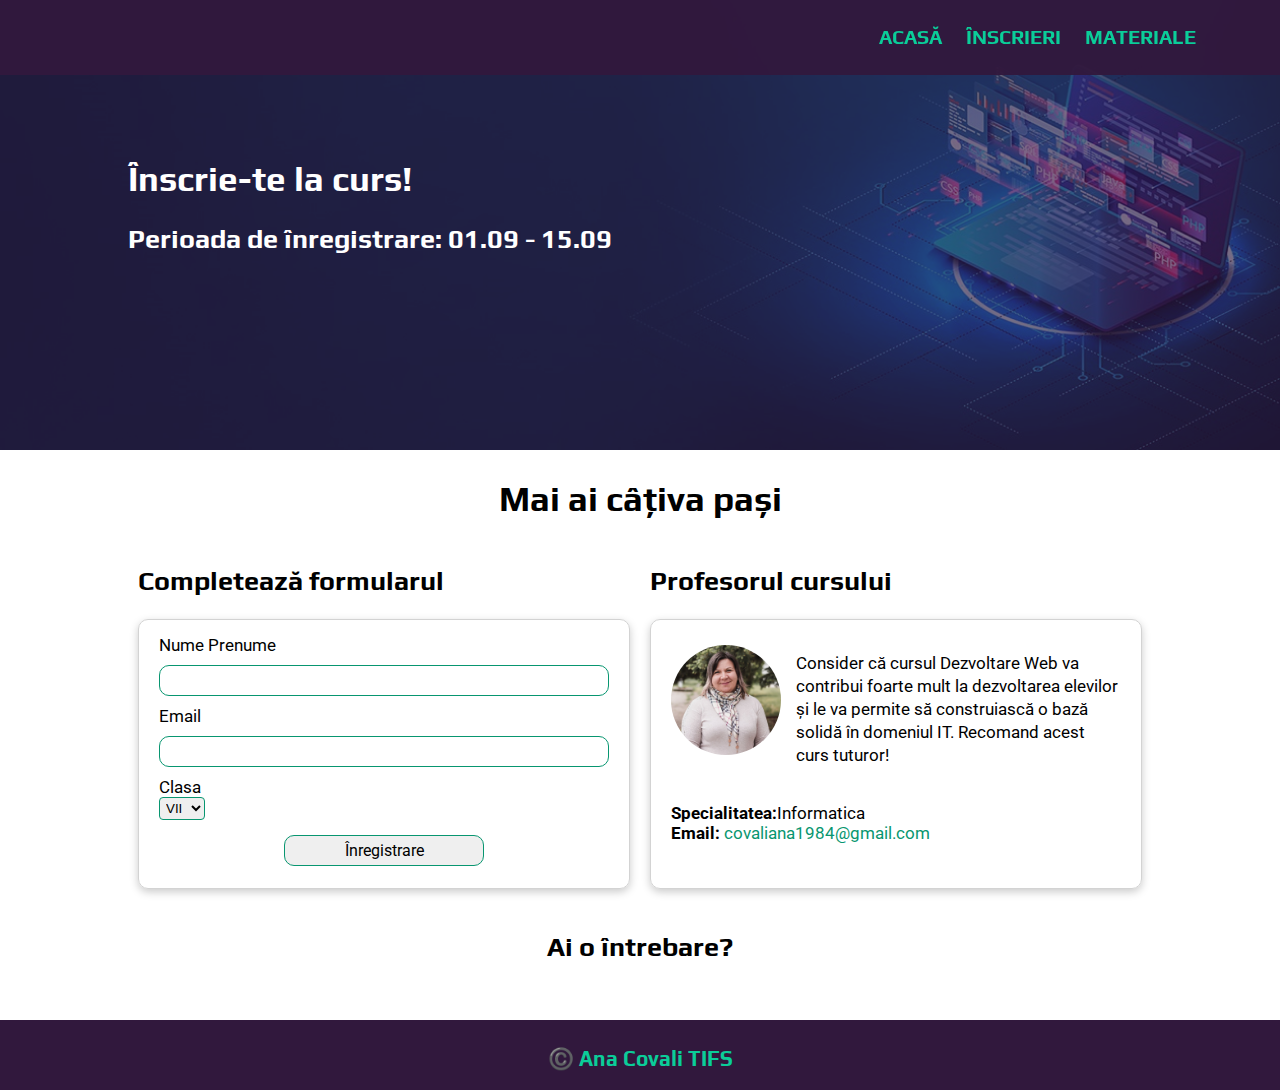
<file: pages/inscrieri.html>
<!DOCTYPE html>
<html>

<head>
    <meta charset="UTF-8">
    <meta name="viewport" content="width=device-width, initial-scale=1.0">
    <title>Dezvoltarea Web - Gimnaziul Țaul</title>

    <link rel="stylesheet" href="../css/style.css">
    <link rel="icon" href="../images/icon.png">
</head>

<body>

    <header>
        <nav>
            <a href="../index.html">Acasă</a>
            <a href="inscrieri.html">Înscrieri</a>
            <a href="materiale.html">Materiale</a>
        </nav>
    </header>

    <main>

        <section id="inscrieri">

            <div class="tint">

            </div>

            <div class="section-info">
                <h1>Înscrie-te la curs!</h1>
                <h2>Perioada de înregistrare: 01.09 - 15.09</h2>
            </div>

        </section>

        <section>
            <h1 class="centered">Mai ai câțiva pași</h1>

            <div class="row">

                <div class="col-50">
                    <h2>Completează formularul</h2>
                    <form id="formular" class="formular" method="POST" action="https://sheetdb.io/api/v1/mhiy2n58tr9yq">
                        <label for="nume">Nume Prenume</label>
                        <input type="text" id="nume" name="data[nume]">

                        <labe for="email">Email</labe>
                        <input type="email" id="email" name="data[email]">

                        <label for="clasa">Clasa</label>
                        <br />
                        <select id="clasa" name="data[clasa]">
                            <option>VII</option>
                            <option>VIII</option>
                            <option>IX</option>
                        </select>

                        <input id="submit" type="submit" value="Înregistrare">

                    </form>
                </div>

                <div class="col-50">
                    <h2>Profesorul cursului</h2>

                    <div class="profesor">
                        <div style="overflow: auto;">
                        <img src="../images/profesor.jpg">
                        <p>
                            Consider că cursul Dezvoltare Web va contribui foarte mult la dezvoltarea elevilor și le va
                            permite să construiască o bază solidă în domeniul IT. Recomand acest curs tuturor!
                        </p>
                        </div>

                        <br />
                        <b>Specialitatea:</b><span>Informatica</span>
                        <br />
                        <b>Email:</b> <a href="mailto:covaliana1984@gmail.com">covaliana1984@gmail.com</a>
                    </div>

                </div>

            </div>

            <div>
                <h2 class="centered">Ai o întrebare?</h2>

                <div class="fb-comments" data-order-by="reverse_time" data-numposts="5" data-width="100%"
                    data-href="https://tekwill.online/ana-covali-2022">

                </div>
            </div>

        </section>

    </main>

    <footer>
        <h3>©️ Ana Covali TIFS </h3>
    </footer>

    <script>
        (function (d, s, id) {
            var js, fjs = d.getElementsByTagName(s)[0];
            if (d.getElementById(id)) return;
            js = d.createElement(s); js.id = id;
            js.src = "//connect.facebook.net/en_US/sdk.js#xfbml=1&version=v2.4";
            fjs.parentNode.insertBefore(js, fjs);
        }(document, 'script', 'facebook-jssdk'));

        var form = document.getElementById('formular');
        form.addEventListener("submit", e => {
            e.preventDefault();
            fetch(form.action, {
                method: "POST",
                body: new FormData(document.getElementById("formular")),
            }).then(() => {
                alert("Multumesc !");
                form.reset();
            });
        });

    </script>

</body>

</html>
</file>
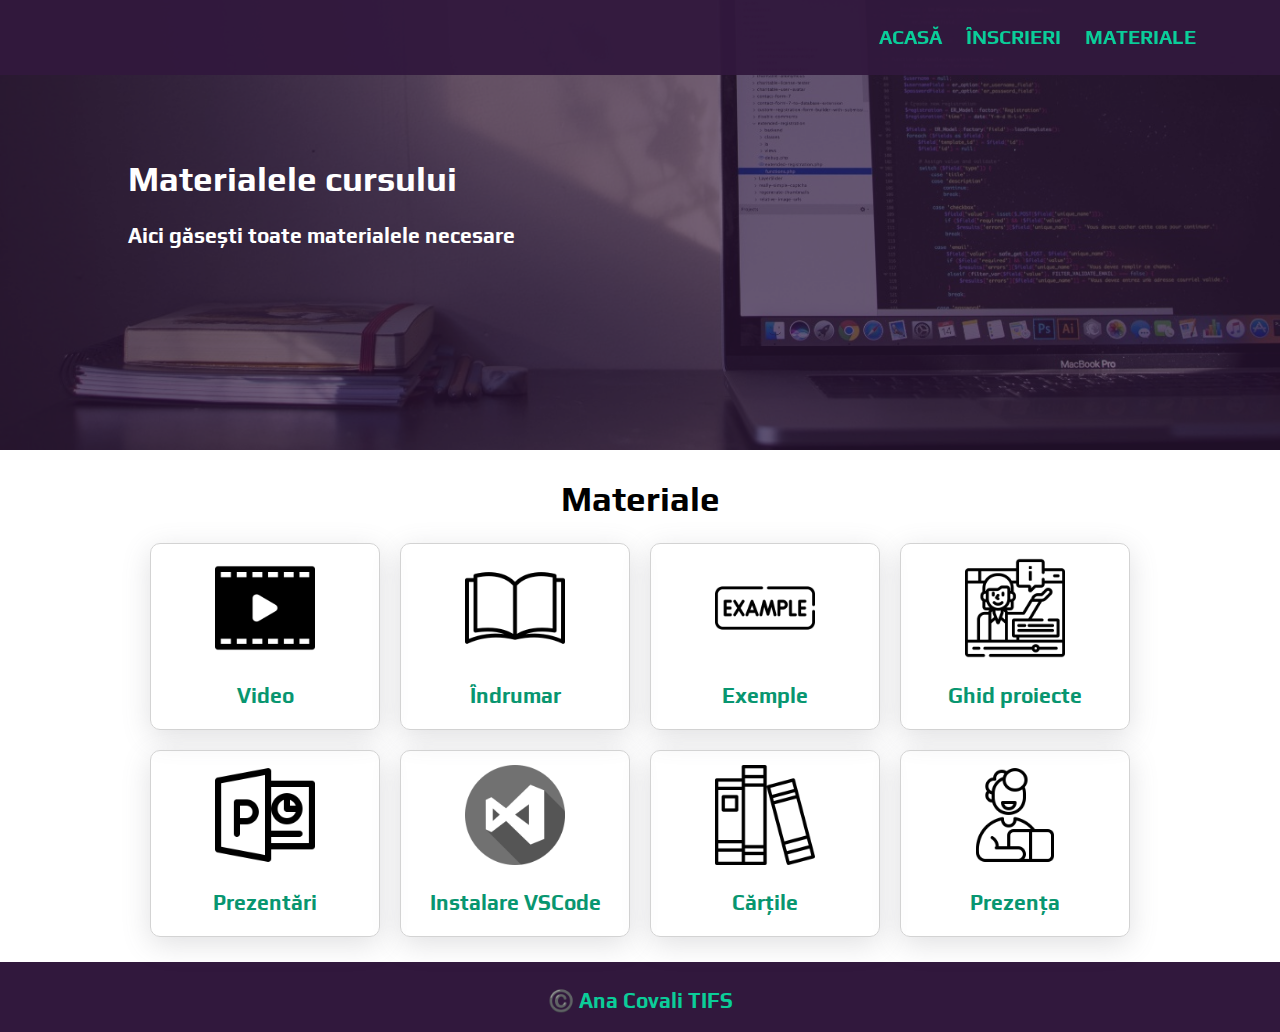
<file: pages/materiale.html>
<!DOCTYPE html>
<html>

<head>
    <meta charset="UTF-8">
    <meta name="viewport" content="width=device-width, initial-scale=1.0">
    <title>Dezvoltarea Web - Gimnaziul Țaul</title>

    <link rel="stylesheet" href="../css/style.css">
    <link rel="icon" href="../images/icon.png">
</head>

<body>

    <header>
        <nav>
            <a href="../index.html">Acasă</a>
            <a href="inscrieri.html">Înscrieri</a>
            <a href="materiale.html">Materiale</a>
        </nav>
    </header>

    <main>

       <section id="materiale">

        <div class="tint"> 
        </div>

        <div class="section-info">
            <h1>Materialele cursului</h1>
            <h3>Aici găsești toate materialele necesare</h3>
        </div>

       </section>

       <section>
           <h1 class="centered">Materiale</h1>

           <div class="linkuri">

               <a class="link" target="_blank" href="https://drive.google.com/drive/folders/1p36CSwDRPqQXBmOhN2YJuTQE82LF6oiS">
                   <img src="../images/video.png">
                   <h3>Video</h3>
               </a>

               <a class="link" target="_blank" href="https://drive.google.com/drive/u/3/folders/1p9wq2FAiyRMhXc_7tss8f1TgvhfDz07A">
                   <img src="../images/indrumar.png">
                   <h3>Îndrumar</h3>
               </a>

               <a class="link" target="_blank" href="https://drive.google.com/drive/u/3/folders/1zphmcaMcbrfRrufJv4GFhyqK10Tn9-qx">
                   <img src="../images/example.png">
                   <h3>Exemple</h3>
               </a>

               <a class="link" target="_blank" href="https://drive.google.com/drive/u/3/folders/1IbKWBIYA3a71fucHG8gbW8toZn1i0Nw-">
                   <img src="../images/ghid.png">
                   <h3>Ghid proiecte</h3>
               </a>

               <a class="link" target="_blank" href="https://drive.google.com/drive/folders/1jrIWr3Nmqcyba0z7f7R31pweG1fXQdnX">
                   <img src="../images/prezentari.png">
                   <h3>Prezentări</h3>
               </a>

               <a class="link" target="_blank" href="https://drive.google.com/drive/folders/1FFHuZhgTKFPVwUtq0RZ1RYvI0MtLwCmi">
                   <img src="../images/vscode.png">
                   <h3>Instalare VSCode</h3>
               </a>

               <a class="link" target="_blank" href="https://drive.google.com/drive/u/2/folders/1yQLTe6jc4rp-v8a00LRD-fnYS0TIviHM">
                   <img src="../images/carti.png">
                   <h3>Cărțile</h3>
               </a>

               <a class="link" target="_blank" href="https://docs.google.com/spreadsheets/d/1OJQp6Q7LoUApgA_3XnhM0KHrYxu_fpZN842qpdj-EWI/edit#gid=632899070">
                   <img src="../images/prezenta.png">
                   <h3>Prezența</h3>
               </a>

           </div>

       </section>

    </main>

    <footer>
       <h3>©️ Ana Covali TIFS </h3>
    </footer>

</body>

</html>
</file>
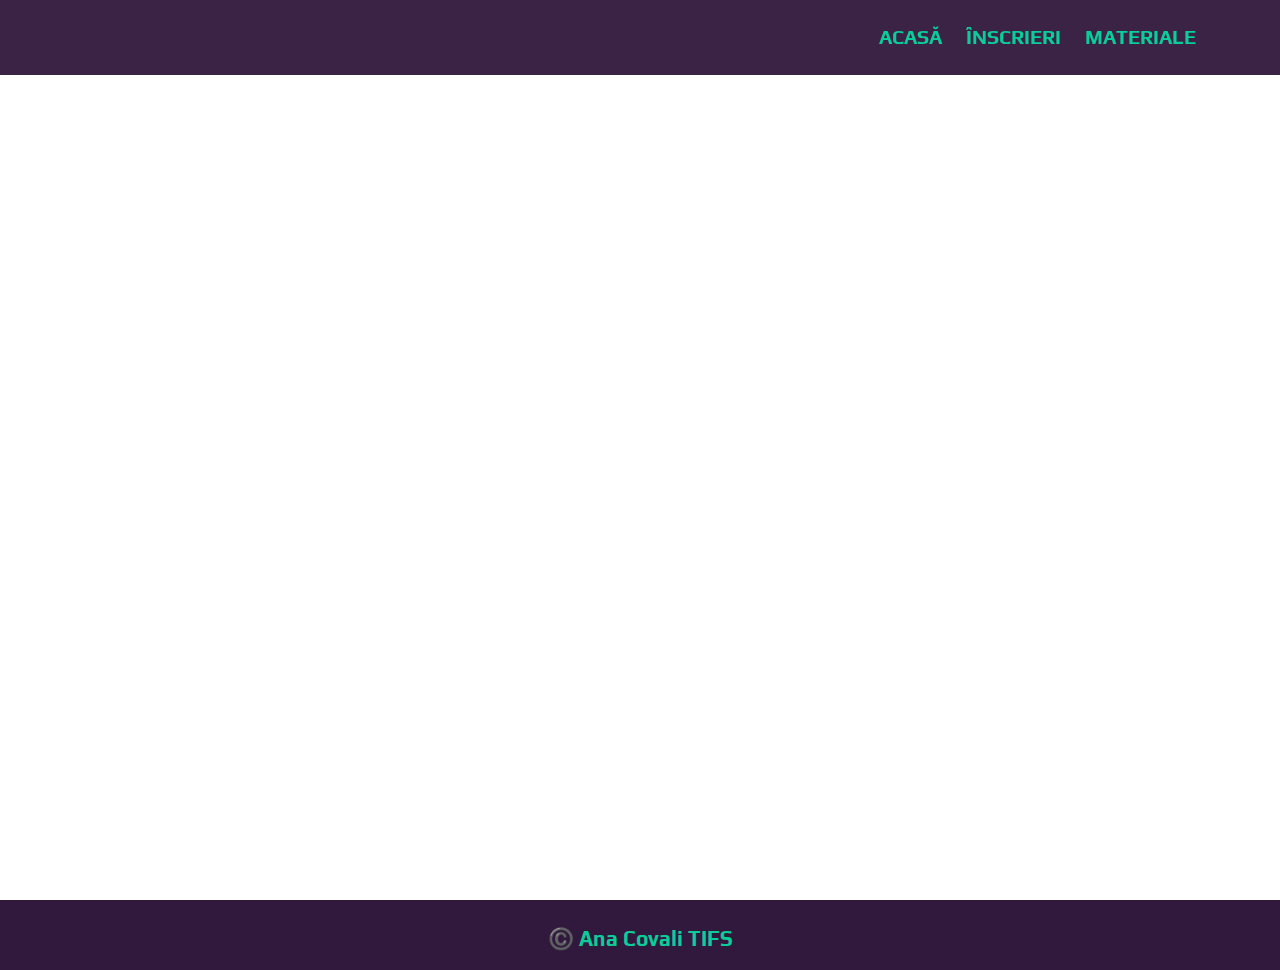
<file: pages/structura.html>
<!DOCTYPE html>
<html>

<head>
    <meta charset="UTF-8">
    <meta name="viewport" content="width=device-width, initial-scale=1.0">
    <title>Dezvoltarea Web - Gimnaziul Țaul</title>

    <link rel="stylesheet" href="../css/style.css">
    <link rel="icon" href="../images/icon.png">
</head>

<body>

    <header>
        <nav>
            <a href="../index.html">Acasă</a>
            <a href="inscrieri.html">Înscrieri</a>
            <a href="materiale.html">Materiale</a>
        </nav>
    </header>

    <main>

       <section class="top-section">

       </section>

    </main>

    <footer>
       <h3>©️ Ana Covali TIFS </h3>
    </footer>

</body>

</html>
</file>
<file: css/style.css>
@import url('https://fonts.googleapis.com/css2?family=Play&family=Roboto&display=swap');

* {
    box-sizing: border-box;
}

body {
    font-size: 17px;
    margin: 0px;
    font-family: Roboto;
}

header {
    background-color: #31183df3;
    min-height: 75px;
    padding-right: 5%;

    position: fixed;
    width: 100%;
    top: 0px;
    z-index: 3;
}

main {
    min-height: 100vh;
}

section:not(:first-child) {
    padding: 5px 10%;

    max-width: 1600px;
    margin: auto;
}

h1 {
    font-size: 35px;
    font-family: Play;
}

h2 {
    font-size: 27px;
    font-family: Play;
}

h3 {
    font-size: 21px;
    font-family: Play;
}

a {
    color: #089670;
    text-decoration: none;
}

p {
    line-height: 135%;
}

nav {
    float: right;
}

nav a {
    font-size: 20px;
    color: #0bcd99;
    text-decoration: none;
    text-transform: uppercase;
    margin-right: 20px;
    margin-top: 25px;
    display: inline-block;
    font-weight: bold;
    font-family: Play;
}

#index-video {
    height: 100%;
    width: 100%;
    object-fit: cover;

    position: relative;
    z-index: -1;
}

.section-info {
    position: absolute;
    top: 15%;
    left: 10%;

    font-family: Play;
    color: white;
}

.top-section {
    height: 65vh !important;
    min-height: 520px !important;
}

section:first-child {
    height: 50vh;
    min-height: 220px;
}

.top-logo {
    height: 80px;
    border-radius: 50%;
}

.centered {
    text-align: center;
}

.row {
    overflow: auto;
}

.col-33 {
    width: 33.33%;
    float: left;  
}

.col-50 {
    width: 50%;
    float: left;
}

[class^="col-"] {
    padding: 0px 10px;
}

.card {
    border: 1px solid lightgray;
    border-radius: 7px;
    box-shadow: #0000003d 0px 3px 8px;
    height: 400px;
    overflow-y: auto;
    margin: 10px 15px;
    padding: 5px 15px;
}

.card img {
    height: 90px;

    display: block;
    margin: 15px auto;
}

.test {
   min-height: 450px;
   max-width: 100%;
}

footer {
    min-height: 70px;
    background-color: #31183D;
    color: #0bcd99;
    text-align: center;
    padding-top: 5px;
}

#inscrieri {
    background: url("../images/inscrieri.jpg");
    background-size: cover;
}

.tint {
    background-color: #31183da1;
    height: 100%;
}

.formular, .profesor {
    border: 1px solid lightgray;
    border-radius: 10px;
    padding: 15px 20px 10px 20px;
    box-shadow: #00000035 0px 3px 8px;
    margin-bottom: 20px;
    max-width: 500px;
    height: 270px;
    overflow-y: auto;
}

.formular input {
    width: 100%;
    margin-top: 10px;
    margin-bottom: 10px;
    font-size: 16px;
    font-family: Roboto;
    padding: 5px 10px;
    border-radius: 10px;
    border: 1px solid #089670;
}

.formular select {
    border: 1px solid #089670;
    border-radius: 4px;
    padding: 2px;
}

#submit {
    width: 200px;
    display: block;
    margin: 15px auto 10px auto;
}

.profesor img {
    width: 140px;
    height: 140px;
    object-fit: cover;
    border-radius: 50%;
    float: left;
    margin-right: 15px;
    margin-top: 10px;
}

.fb-comments {
    max-height: 450px;
    overflow-y: auto;
    margin-bottom: 30px;
}

#materiale {
    background: url("../images/materiale.jpg");
    background-size: cover;
    background-position: 0% 85%;
}

.link {
    border: 1px solid lightgray;
    display: block;
    width: 230px;
    text-align: center;

    border-radius: 10px;
    padding-top: 14px;
    box-shadow: rgba(100, 100, 111, 0.2) 0px 7px 29px 0px;
}

.link:hover {
    transform: scale(1.04);
}

.link img {
    height: 100px;
}

.linkuri {
    display: flex;
    gap: 20px;
    justify-content: center;
    flex-wrap: wrap;
    margin-bottom: 20px;
}

@media (max-width: 1100px) {

    section:not(:first-child) {
        padding: 5px 4%;
    }
    
}

.profesor img {
    width: 110px;
    height: 110px;
}

@media (max-width: 820px) {

    body {
        font-size: 16px;
    }

    h1 {
        font-size: 31px;
    }

    h3 {
        font-size: 19px;
    }

    .nav a {
        font-size: 18px;
        margin-top: 20px;
    }

    header {
        min-height: 60px;
        padding-right: 5px;
    }

    .section-info {
        top: 12%;
        left: 6%;
    }

    section:not(:first-child) {
        padding: 5px 8px;
    }

    section:first-child {
        height: 40vh;

    }

    [class^="col-"] {
        width: 100%;
    }

    .formular, .profesor {
        max-width: 100%;
    }

    .card {
        height: auto;
    }

    #inscrieri {
        background-position: 70% 0%;
    }

    .link {
        width: 165px;
    }

    .link img {
        height: 70px;
    }

}
</file>
